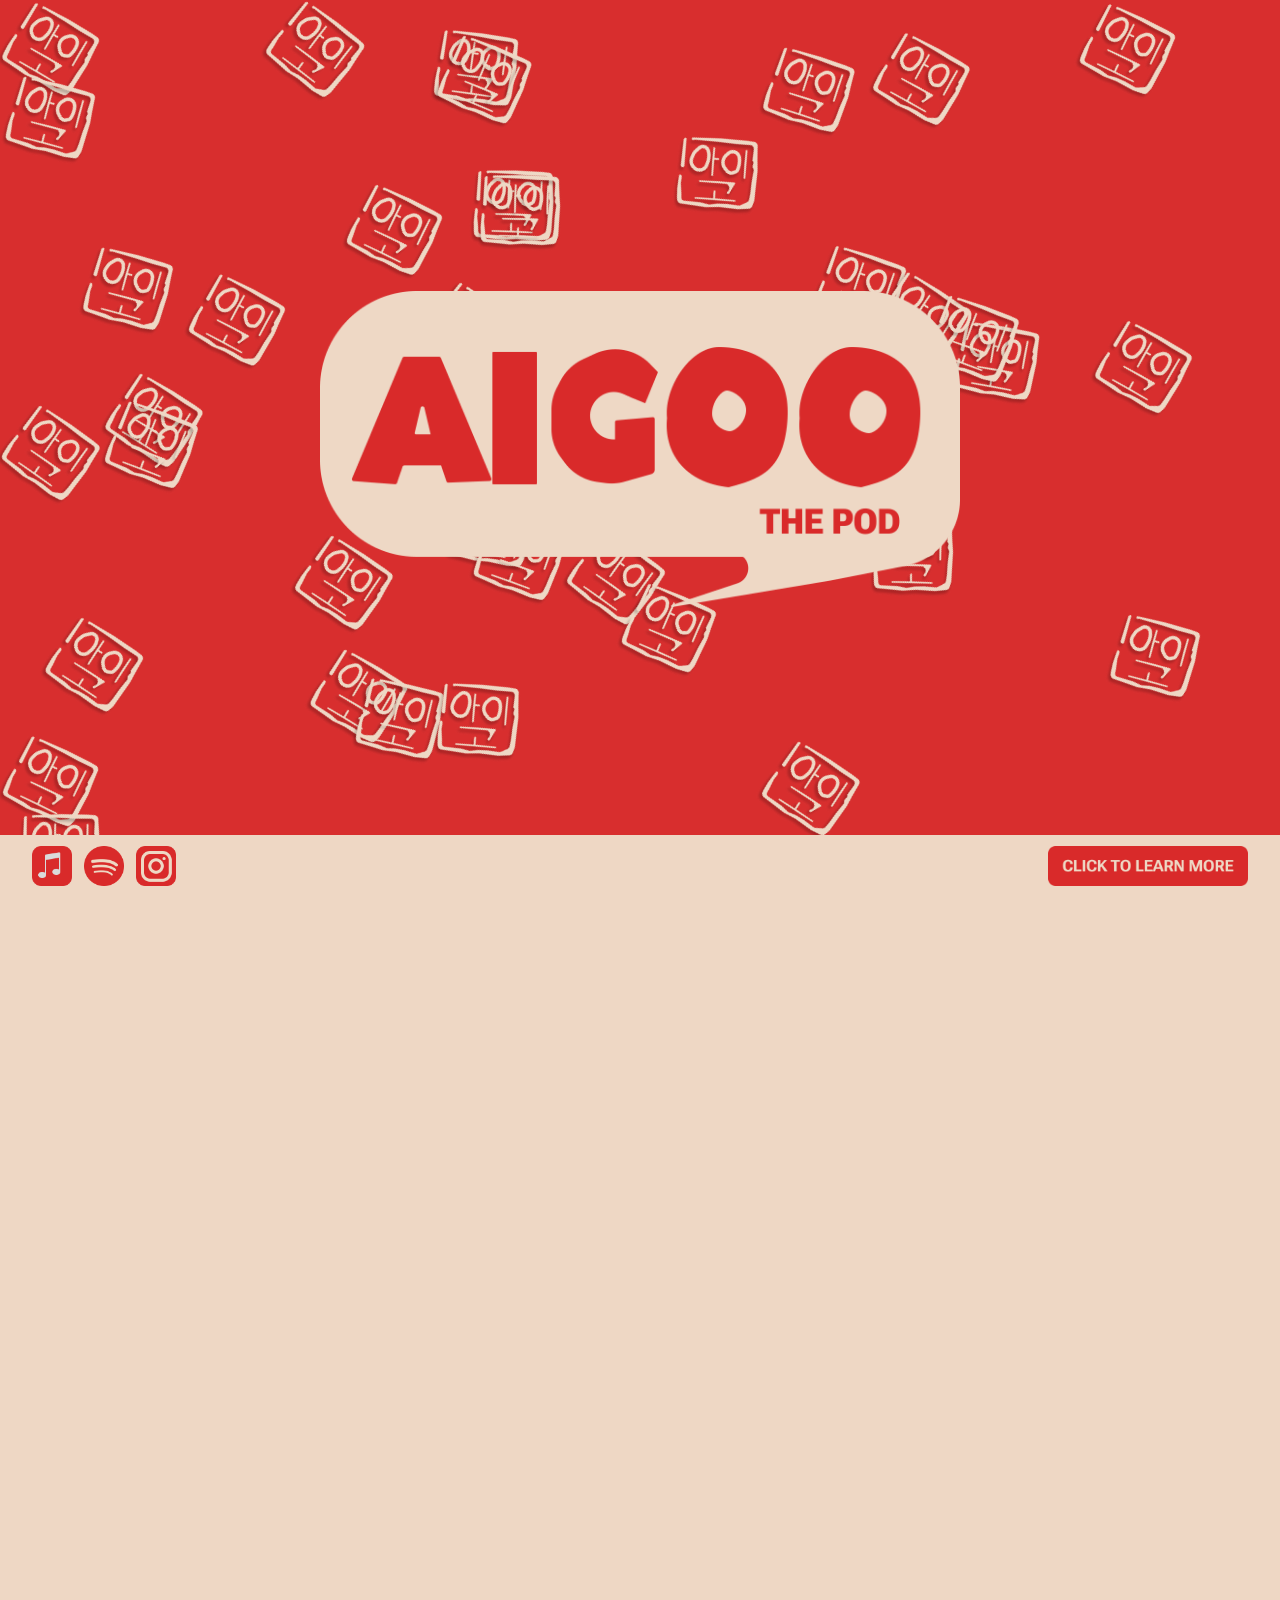
<file: index.html>
<!DOCTYPE html>
<html lang="en">

<head>
    <meta charset="UTF-8">
    <meta name="viewport" content="width=device-width, initial-scale=1.0">
    <title>Smooth Random Moving Stamps</title>
    <link rel="stylesheet" href="home.css">
    <link rel="stylesheet" href="https://cdn.jsdelivr.net/npm/bootstrap@4.0.0/dist/css/bootstrap.min.css"
        integrity="sha384-Gn5384xqQ1aoWXA+058RXPxPg6fy4IWvTNh0E263XmFcJlSAwiGgFAW/dAiS6JXm" crossorigin="anonymous">


</head>

<body>
    <section class="top-logo">
        <div class="stamp-container">
            <img src="images/beige_stamp.png" class="stamp" alt="dojang">
            <img src="images/beige_stamp.png" class="stamp" alt="dojang">
            <img src="images/beige_stamp.png" class="stamp" alt="dojang">
            <img src="images/beige_stamp.png" class="stamp" alt="dojang">
            <img src="images/beige_stamp.png" class="stamp" alt="dojang">
            <img src="images/beige_stamp.png" class="stamp" alt="dojang">
            <img src="images/beige_stamp.png" class="stamp" alt="dojang">
            <img src="images/beige_stamp.png" class="stamp" alt="dojang">
            <img src="images/beige_stamp.png" class="stamp" alt="dojang">
            <img src="images/beige_stamp.png" class="stamp" alt="dojang">
            <img src="images/beige_stamp.png" class="stamp" alt="dojang">
            <img src="images/beige_stamp.png" class="stamp" alt="dojang">
            <img src="images/beige_stamp.png" class="stamp" alt="dojang">
            <img src="images/beige_stamp.png" class="stamp" alt="dojang">
            <img src="images/beige_stamp.png" class="stamp" alt="dojang">
            <img src="images/beige_stamp.png" class="stamp" alt="dojang">
            <img src="images/beige_stamp.png" class="stamp" alt="dojang">
            <img src="images/beige_stamp.png" class="stamp" alt="dojang">
            <img src="images/beige_stamp.png" class="stamp" alt="dojang">
            <img src="images/beige_stamp.png" class="stamp" alt="dojang">
            <img src="images/beige_stamp.png" class="stamp" alt="dojang">
            <img src="images/beige_stamp.png" class="stamp" alt="dojang">
            <img src="images/beige_stamp.png" class="stamp" alt="dojang">
            <img src="images/beige_stamp.png" class="stamp" alt="dojang">
            <img src="images/beige_stamp.png" class="stamp" alt="dojang">
            <img src="images/beige_stamp.png" class="stamp" alt="dojang">
            <img src="images/beige_stamp.png" class="stamp" alt="dojang">
            <img src="images/beige_stamp.png" class="stamp" alt="dojang">
            <img src="images/beige_stamp.png" class="stamp" alt="dojang">
            <img src="images/beige_stamp.png" class="stamp" alt="dojang">
            <img src="images/beige_stamp.png" class="stamp" alt="dojang">
            <img src="images/beige_stamp.png" class="stamp" alt="dojang">
            <img src="images/beige_stamp.png" class="stamp" alt="dojang">
            <img src="images/beige_stamp.png" class="stamp" alt="dojang">
            <img src="images/beige_stamp.png" class="stamp" alt="dojang">
            <img src="images/beige_stamp.png" class="stamp" alt="dojang">
            <img src="images/beige_stamp.png" class="stamp" alt="dojang">
        </div>


        <div class="logo-wrapper">
            <img src="images/aigoo_logo.png" class="logo" alt="Logo">
        </div>

    </section>



    <section class="about-us-section">
        <img src="images/aboutus.png" class="about-us-title" alt="about us">
        <div class="blurb-wrapper">
            <img src="images/aboutusblurb.png" class="about-us-blurb" alt="about us blurb">
        </div>
    </section>


    <section class="carousel-wrapper">
        <div class="listen-id">
            <img src="images/listen-beige.png" alt="please listen">
        </div>
        <div id="carouselExampleIndicators" class="carousel slide" data-ride="carousel">
            <ol class="carousel-indicators">
                <li data-target="#carouselExampleIndicators" data-slide-to="0" class="active"></li>
                <li data-target="#carouselExampleIndicators" data-slide-to="1"></li>
                <li data-target="#carouselExampleIndicators" data-slide-to="2"></li>
                <li data-target="#carouselExampleIndicators" data-slide-to="3"></li>
                <li data-target="#carouselExampleIndicators" data-slide-to="4"></li>
            </ol>
            <div class="carousel-inner">
                <div class="carousel-item active">
                    <img class="d-block w-100 img-fluid" src="images/ep-1.png" alt="First slide">
                </div>
                <div class="carousel-item">
                    <img class="d-block w-100 img-fluid" src="images/ep-2.png" alt="Second slide">
                </div>
                <div class="carousel-item">
                    <img class="d-block w-100 img-fluid" src="images/ep-3.png" alt="Third slide">
                </div>
                <div class="carousel-item">
                    <img class="d-block w-100 img-fluid" src="images/ep-4.png" alt="Fourth slide">
                </div>
                <div class="carousel-item">
                    <img class="d-block w-100 img-fluid" src="images/ep-5.png" alt="Fifth slide">
                </div>
            </div>
            <a class="carousel-control-prev" href="#carouselExampleIndicators" role="button" data-slide="prev">
                <span class="carousel-control-prev-icon" aria-hidden="true"></span>
                <span class="sr-only">Previous</span>
            </a>
            <a class="carousel-control-next" href="#carouselExampleIndicators" role="button" data-slide="next">
                <span class="carousel-control-next-icon" aria-hidden="true"></span>
                <span class="sr-only">Next</span>
            </a>
        </div>
    </section>

    <div id="factDisplay"
        style="position: fixed; bottom: 100px; right: 20px; background: rgba(255,255,255,0.9); padding: 12px 16px; border-radius: 12px; max-width: 300px; font-size: 1em; z-index: 9999; display: none;">
    </div>


    <footer class="footer">
        <div class="app_icons">
            <img src="images/applemusic.png" id="apple" alt="apple">
            <img src="images/spotify.png" id="spotify" alt="spotify">
            <img src="images/instagram.png" id="instagram" alt="instagram">
        </div>
        <div class="lang_button">
            <img src="images/api_button.png" id="lang" alt="wiki button">
        </div>
    </footer>


    <script>

        
        // Add click event to language icon
        document.getElementById("lang").addEventListener('click', showRandomKoreanFact);


        // Setup button links
        document.getElementById("apple").addEventListener('click', () => {
            window.location.href = "https://music.apple.com/us/new";
        });

        document.getElementById("spotify").addEventListener('click', () => {
            window.location.href = "https://open.spotify.com/";
        });

        document.getElementById("instagram").addEventListener('click', () => {
            window.location.href = "https://instagram.com";
        });


        // Move to a random position within the viewport
        function moveImage(img) {
            const maxX = logoContainer.clientWidth - img.clientWidth;
            const maxY = logoContainer.clientHeight - img.clientHeight;

            const x = Math.random() * maxX;
            const y = Math.random() * maxY;
            const rotation = Math.random() * 20 - 10; // random angle between -10° and +10°

            img.dataset.x = x;
            img.dataset.y = y;
            img.dataset.rotation = rotation;
            startRotating(img);

            img.style.transform = `translate(${x}px, ${y}px) rotate(${rotation}deg)`;
        }


        function startRotating(img) {
            if (img.rotateInterval) return; // Prevent multiple intervals

            let angleOffset = 0;
            const baseRotation = parseFloat(img.dataset.rotation || 0);

            img.rotateInterval = setInterval(() => {
                angleOffset = (angleOffset + 1) % 360;
                const x = img.dataset.x || 0;
                const y = img.dataset.y || 0;
                img.style.transform = `translate(${x}px, ${y}px) rotate(${baseRotation + angleOffset}deg)`;
            }, 30);
        }



        // Initial setup: scatter stamps and add event listeners
        function animateImages() {
            document.querySelectorAll('.stamp').forEach((img, index) => {
                img.style.position = 'absolute';
                img.style.transition = 'transform 1s ease';

                // Set initial position immediately to prevent all stamps appearing at the same spot
                const maxX = logoContainer.clientWidth - img.clientWidth;
                const maxY = logoContainer.clientHeight - img.clientHeight;

                // Calculate initial position - ensure stamps are distributed across the entire container
                // This creates a grid-like distribution but with randomness
                let gridX = index % 6; // Creates up to 6 columns
                let gridY = Math.floor(index / 6); // Creates rows based on index

                // Add randomness to the grid position (±15% variation)
                const randomX = maxX * (gridX / 6) + (Math.random() * 0.3 - 0.15) * maxX;
                const randomY = maxY * (gridY / 6) + (Math.random() * 0.3 - 0.15) * maxY;

                // Make sure we stay within bounds
                const x = Math.max(0, Math.min(maxX, randomX));
                const y = Math.max(0, Math.min(maxY, randomY));

                // Random rotation between -20° and +20°
                const rotation = Math.random() * 40 - 20;

                // Store position data for animation
                img.dataset.x = x;
                img.dataset.y = y;
                img.dataset.rotation = rotation;

                // Apply initial position
                img.style.transform = `translate(${x}px, ${y}px) rotate(${rotation}deg)`;

                // Start the continuous rotation animation
                startRotating(img);
            });
        }

        function positionStampsWithDelay() {
            // Short delay to ensure everything is rendered
            setTimeout(() => {
                console.log("Positioning stamps now");
                animateImages();
                setupProximityReaction();
            }, 0);
        }
        positionStampsWithDelay(); 

        // Move stamps away when cursor is close
        function setupProximityReaction() {
            document.addEventListener('mousemove', (e) => {
                const cursorX = e.clientX;
                const cursorY = e.clientY;
                const proximity = 120; // Distance in pixels

                document.querySelectorAll('.stamp').forEach(img => {
                    const rect = img.getBoundingClientRect();
                    const imgX = rect.left + rect.width / 2;
                    const imgY = rect.top + rect.height / 2;

                    const dx = cursorX - imgX;
                    const dy = cursorY - imgY;
                    const distance = Math.sqrt(dx * dx + dy * dy);

                    if (distance < proximity) {
                        moveImage(img); // Move if cursor is close
                    }
                });
            });
        }

        const logoContainer = document.querySelector('.top-logo');
    
        const koreanTopics = [
            'Hangul', 'Sejong the Great', 'Joseon', 'Hanbok', 'Korea', 'BTS',
            'Jeju Island', '38th parallel', 'Kimchi', 'Hallyu', 'Pansori', 'K-Pop'
        ];

        async function showRandomKoreanFact() {
            const factDisplay = document.getElementById('factDisplay');
            factDisplay.style.display = 'block';
            factDisplay.innerHTML = 'Loading...';

            const randomTopic = koreanTopics[Math.floor(Math.random() * koreanTopics.length)];

            try {
                const response = await fetch(`https://en.wikipedia.org/w/rest.php/v1/search/page?q=${encodeURIComponent(randomTopic)}&limit=1`);
                const data = await response.json();

                if (data.pages && data.pages.length > 0) {
                    const page = data.pages[0];
                    const title = page.title;
                    const description = page.description || 'No description available.';
                    const url = `https://en.wikipedia.org/wiki/${encodeURIComponent(title)}`;

                    factDisplay.innerHTML = `
  <div id="factBox">
    <button class="close-btn" onclick="document.getElementById('factDisplay').style.display='none'">×</button>
    <strong>${title}</strong><br>
    ${description}<br>
    <a href="${url}" target="_blank">Read more</a>
  </div>
`;
                    factDisplay.style.display = "block"; // make sure it's visible again if previously closed

                } else {
                    factDisplay.innerHTML = 'No fact found. Try again!';
                }
            } catch (error) {
                console.error('Error fetching data:', error);
                factDisplay.innerHTML = 'Failed to load fact. Please try again!';
            }
        }





    </script>
    <!-- jQuery (required for Bootstrap 4) -->
    <script src="https://code.jquery.com/jquery-3.6.0.min.js"></script>

    <!-- Popper.js (for tooltips and dropdowns) -->
    <script src="https://cdn.jsdelivr.net/npm/popper.js@1.16.1/dist/umd/popper.min.js"></script>

    <!-- Bootstrap JS -->
    <script src="https://stackpath.bootstrapcdn.com/bootstrap/4.5.2/js/bootstrap.min.js"></script>




</body>

</html>
</file>
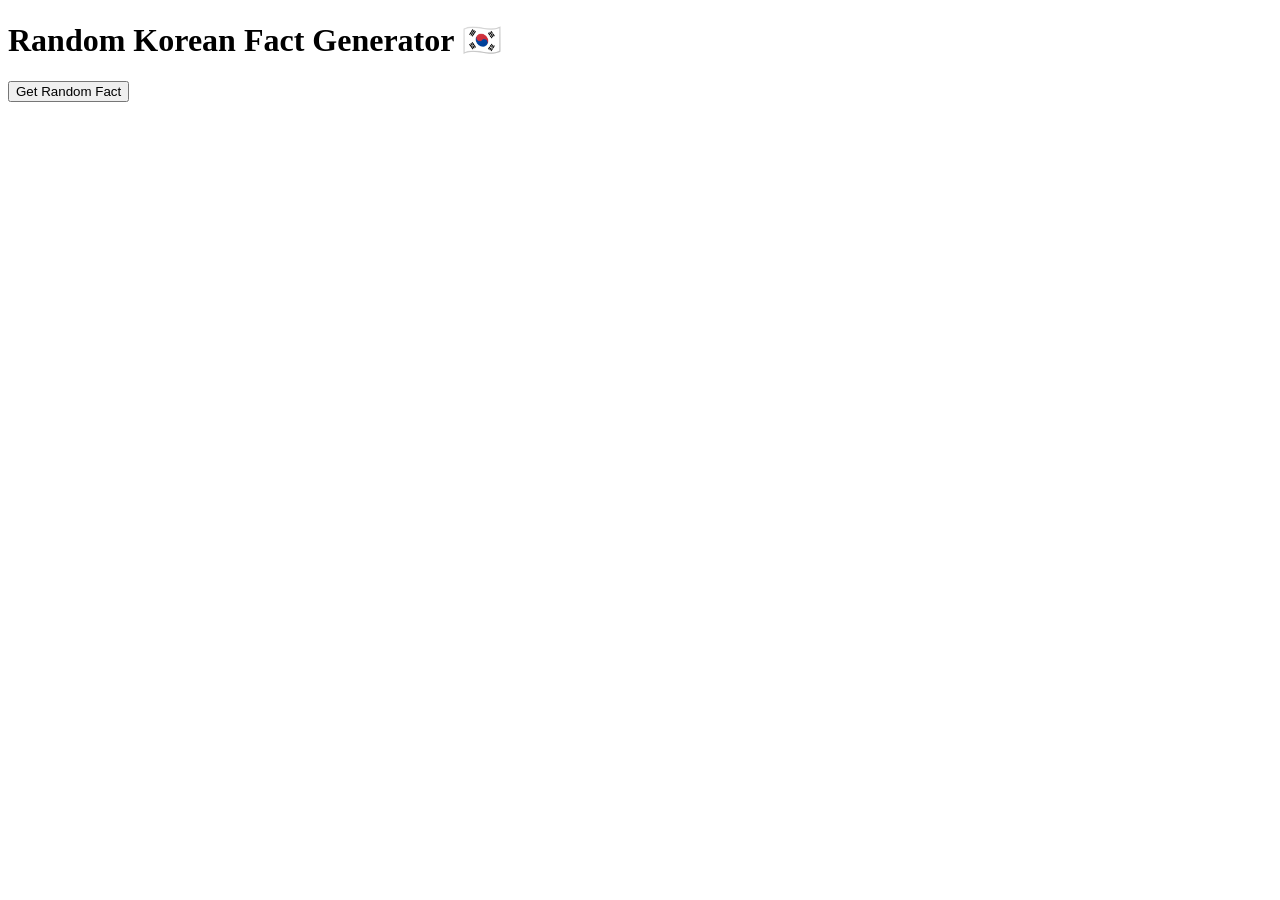
<file: images/api.html>
<!DOCTYPE html>
<html lang="en">
<head>
  <meta charset="UTF-8">
  <title>Random Korean Fact</title>
</head>
<body>
  <h1>Random Korean Fact Generator 🇰🇷</h1>
  <button id="loadFact">Get Random Fact</button>
  <div id="factDisplay" style="margin-top: 20px; font-size: 1.2em;"></div>

  <script>
    const koreanTopics = [
      'Hangul', 'Sejong the Great', 'Joseon', 'Hanbok', 'Korea', 'BTS', 
      'Jeju Island',  '38th parallel'
    ];

    async function getRandomKoreanFact() {
      const factDisplay = document.getElementById('factDisplay');
      factDisplay.innerHTML = 'Loading...';

      const randomTopic = koreanTopics[Math.floor(Math.random() * koreanTopics.length)];

      try {
        const response = await fetch(`https://en.wikipedia.org/w/rest.php/v1/search/page?q=${encodeURIComponent(randomTopic)}&limit=1`);
        const data = await response.json();

        if (data.pages && data.pages.length > 0) {
          const page = data.pages[0];
          const title = page.title;
          const description = page.description || 'No description available.';
          const url = `https://en.wikipedia.org/wiki/${encodeURIComponent(title)}`;

          factDisplay.innerHTML = `
            <strong>${title}</strong><br>
            ${description}<br>
            <a href="${url}" target="_blank">Read more</a>
          `;
        } else {
          factDisplay.innerHTML = 'No fact found. Try again!';
        }
      } catch (error) {
        console.error('Error fetching data:', error);
        factDisplay.innerHTML = 'Failed to load fact. Please try again!';
      }
    }

    document.getElementById('loadFact').addEventListener('click', getRandomKoreanFact);
  </script>
</body>
</html>
</file>
<file: home.css>
section {
    height: 100vh;
    scroll-snap-align: start;
    display: flex;
    flex-direction: column;
    justify-content: center;
    align-items: center;
    scroll-behavior: smooth;
}

* {
    margin: 0;
    padding: 0;
    box-sizing: border-box;
}

body, html {
    height: 100%;
    margin: 0;
    scroll-behavior: smooth;
    scroll-snap-type: y mandatory;
    overflow-y: scroll;
    overflow-x: hidden;
}

body {
    background-color: #EED7C4 !important;
  }
  

.logo-wrapper img,
.about-us-blurb img,
.about-us-title img {
    display: block;
}



.top-logo img {
    transition: all 0.3s ease; /* smooth transition */
}

.top-logo.minimized img {
    height: 150px;
    transform: translateY(0); /* shrink logo */
}

.top-logo {
    background-color: #d82e2e;
    position: relative;
    width: 100%;
    height: 100vh;
    margin: 0;
    overflow: visible; /* allow things to escape if needed */
    transition: all 1s ease;
    z-index: 1000;
}


.stamp {
    width: 20vw; /* scale with viewport */
    max-width: 100px; /* but cap the size */
    height: auto;
    position: absolute;
    transition: transform 0.7s ease;
    cursor: pointer;
}


.logo-wrapper,
.about-us-section {
    align-items: center;
    justify-content: center;
}


.logo-wrapper {
    display: flex;
    justify-content: center;  /* Center horizontally */
    align-items: center;      /* Center vertically */
    flex-direction: column;
    padding: 100px 0;         /* Space at top and bottom */
    height: 100vh;            /* Ensure the wrapper takes the full viewport height */
    transition: all 1s ease;
}

.top-logo.minimized .logo-wrapper {
    padding: 10px 0;
}
.top-logo.minimized .logo {
    width: 25%; /* make logo smaller when minimized */
    max-width: 330px;
}

.logo {
    width: 50%;               /* 50% width of the container */
    max-width: 661px;         /* Limit the maximum width */
    height: auto;             /* Keep aspect ratio */
    margin: 0;                /* Remove any margins that could cause misalignment */
    z-index: 100;             /* Make sure it's above other elements */
    transition: all 1s ease;
}




.footer {
    background-color: #EED7C4 !important;
    position: fixed;
    bottom: 0;
    left: 0;
    width: 100%;
    height: 65px;

    display: flex;
    justify-content: space-between;
    align-items: flex-start; /* Align items to the top */
    padding: 0.5rem 2rem 1rem 2rem; /* Add bottom padding */
    box-sizing: border-box;
    z-index: 100000000;
    flex-direction: row;
    overflow-x: hidden;
    overflow-y: hidden;
}

.app_icons,
.lang_button {
    display: flex;
    align-items: center; 
    height: 100%;
    padding-top: 5px; 

}

.app_icons img{
    margin-right: 10%;
    width: 50%;               /* 50% width of the container */
    max-width: 661px;         /* Limit the maximum width */
    height: auto; 
}

.app_icons img,
.lang_button img {
    height: auto;
    max-height: 40px;
    width: auto;
}

.app_icons img:hover,
.lang_button img:hover {
    filter:drop-shadow(1px 1px 1px black)
}

.about-us-section {
    background-color: #EED7C4;
    margin-top: 40px;
    margin-bottom: 50px;
    display: flex;
    flex-direction: column;
    align-items: center;
    overflow-x: hidden;
    padding: 0 2rem; /* margin on both sides */
    box-sizing: border-box;
  }
  
  .about-us-title {
    width: 100%;
    max-width: 300px;
    height: auto;
    margin-bottom: 3rem;
    display: block;
  }
  
  .blurb-wrapper {
    width: 100%;
    max-width: 1300px;  /* controls max width of the blurb */
    box-sizing: border-box;
    margin-bottom: 1rem;
  }
  
  .about-us-blurb {
    width: 100%;        /* now it shrinks inside .blurb-wrapper */
    height: auto;
    display: block;
  }

  .header{
    background-color: #d82e2e;
    display: flex;
    justify-content: left;
    flex-direction: row;
    position: fixed;
    height: 70px;
    width: 100%;
  }
  
  .menu{
    margin-top: 1rem;
    z-index: 1000;
    margin-left: 10px;
    width: auto;
    height: auto;
  }

  #factDisplay {
    position: fixed;
    bottom: 100px;
    right: 30px;
    background-color: #d82e2e !important;
    color: #EED7C4;
    padding: 20px;
    border-radius: 10px;
    z-index: 9999;
    max-width: 300px;
    font-size: 16px;
    display: none;
    box-shadow: 0 4px 12px rgba(0, 0, 0, 0.3);
  }
  
  #factDisplay a {
    color: white;
    text-decoration: underline;
  }
  
  #factDisplay a:hover {
    color: #ffdada;
  }
  
  .close-btn {
    position: absolute;
    top: 5px;
    right: 10px;
    background: none;
    border: none;
    color: #EED7C4;
    font-size: 20px;
    cursor: pointer;
    border-radius: 50%;
    text-align: center;
    width: 30px;
    height: 30px;
    line-height: 30px;
  }

  .close-btn:hover {
    box-shadow: 0 4px 12px rgba(0, 0, 0, 0.3);
  }


/* Full-width wrapper with red background */
.carousel-wrapper {
    width: 100vw;                 /* full viewport width */
    margin: 0;                    /* no margin */
    padding: 0;                   /* no padding */
    background-color: #d82e2e;    /* red background */
    overflow-x: hidden;          /* prevent scrollbars from image overflow */
    align-items: center;
  }


  
  /* Centered carousel within wrapper */
  #carouselExampleIndicators {
    width: 100%;
    padding: 0 10%;               /* lots of side space */
    box-sizing: border-box;
    margin: 0 auto;
    margin-bottom: 100px; /* or enough to prevent overlap */
    max-width: 100vh;
  }
  
  /* Images should fill container but stay centered */
  .carousel-item img {
    width: 90% !important;                  /* take full space inside carousel */
    height: auto;
    object-fit: contain;          /* or 'cover' depending on your design */
    display: block;
    margin: 0 auto;
  }
  
.listen-id img{
    margin-top: 10%;
    align-self: center;
    width: 100%;
    max-width: 300px;
    height: auto;
    margin-bottom: 3rem;
    display: block;
}

.listen-id {
    flex-direction: column;
    align-items: center;
    display: flex;
}
</file>
